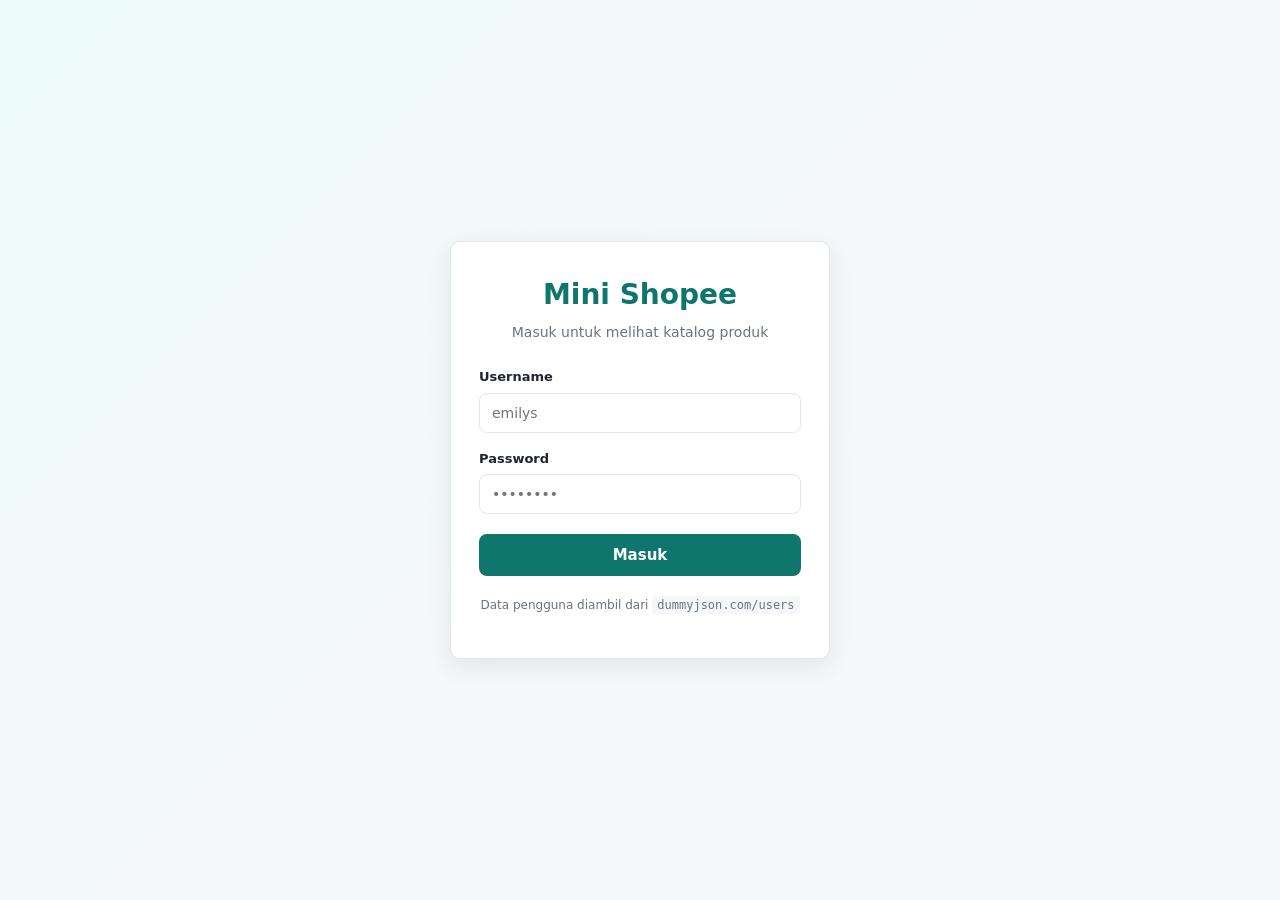
<file: index.html>
<!DOCTYPE html>
<html lang="id">
  <head>
    <meta charset="UTF-8" />
    <meta name="viewport" content="width=device-width, initial-scale=1.0" />
    <title>Katalog Produk</title>
    <link rel="stylesheet" href="./css/style.css" />

  
    <script src="./js/session.js" defer></script>
    <script src="./js/format.js" defer></script>
    <script src="./js/products.js" defer></script>
    <script src="./js/cart.js" defer></script>
  </head>

  
  <body hidden>
    <header class="navbar">
      <div class="navbar-inner">
        <span class="navbar-brand">Mini Shopee</span>

        <div class="navbar-right">
          <span id="greeting" class="navbar-greeting"></span>

         
          <button type="button" id="cart-button" class="cart-button">
            Keranjang
            <span id="cart-badge" class="cart-badge">0</span>
          </button>
          <span id="cart-total" class="cart-total"></span>

          <button type="button" id="logout-button" class="logout-button">
            Logout
          </button>

          
          <div id="cart-panel" class="cart-panel" hidden>
            <h2 class="cart-panel-title">Keranjang</h2>
            <div id="cart-items" class="cart-items"></div>
            <button type="button" id="cart-clear" class="cart-clear" hidden>
              Kosongkan keranjang
            </button>
          </div>
        </div>
      </div>
    </header>

    <main class="container">
      
      <section class="toolbar">
        <input type="search" id="search-input" placeholder="Cari produk..." />
        <select id="category-filter">
          <option value="">Semua kategori</option>
        </select>
        <select id="sort-select">
          <option value="">Urutkan...</option>
          <option value="price-asc">Harga termurah</option>
          <option value="price-desc">Harga termahal</option>
          <option value="rating-desc">Rating tertinggi</option>
        </select>
      </section>

      
      <div id="products-error" class="error-box" role="alert" hidden></div>

      
      <section id="product-grid" class="product-grid"></section>

      <button type="button" id="load-more" class="load-more" hidden>
        Load More
      </button>
    </main>

    
    <div id="product-modal" class="modal" hidden>
      <div class="modal-content" id="modal-content"></div>
    </div>
  </body>
</html>
</file>
<file: css/style.css>
/* declare variabel */
:root {
  --brand: #0f766e;
  --brand-dark: #0b5c55;
  --brand-tint: #ecfbf8;
  --brand-ring: rgba(15, 118, 110, 0.18);
  --bg: #f6f7f9;
  --surface: #ffffff;
  --text: #1f2430;
  --text-muted: #6b7280;
  --border: #e3e6ea;
  --danger: #c0392b;
  --danger-bg: #fdecea;

  --radius: 10px;
  --shadow: 0 8px 24px rgba(31, 36, 48, 0.08);
  --font: "Segoe UI", system-ui, -apple-system, Arial, sans-serif;
}

/* Bagian Ryan*/

* {
  box-sizing: border-box;
}

body {
  margin: 0;
  font-family: var(--font);
  color: var(--text);
  background-color: var(--bg);
  line-height: 1.5;
}

/* login page */
.login-body {
  min-height: 100vh;
  display: flex;
  align-items: center;
  justify-content: center;
  padding: 24px;
  background: linear-gradient(135deg, var(--brand-tint) 0%, var(--bg) 60%);
}

.login-card {
  width: 100%;
  max-width: 380px;
  background-color: var(--surface);
  border: 1px solid var(--border);
  border-radius: var(--radius);
  box-shadow: var(--shadow);
  padding: 32px 28px;
}

.login-header {
  text-align: center;
  margin-bottom: 24px;
}

.login-title {
  margin: 0 0 6px;
  font-size: 28px;
  color: var(--brand);
}

.login-subtitle {
  margin: 0;
  font-size: 14px;
  color: var(--text-muted);
}

/*  Form  */
.login-form {
  display: flex;
  flex-direction: column;
  gap: 16px;
}

.field {
  display: flex;
  flex-direction: column;
  gap: 6px;
}

.field label {
  font-size: 13px;
  font-weight: 600;
}

.field input {
  padding: 11px 12px;
  font-size: 14px;
  font-family: inherit;
  color: var(--text);
  border: 1px solid var(--border);
  border-radius: 8px;
  background-color: var(--surface);
  transition: border-color 0.15s, box-shadow 0.15s;
}

.field input:focus {
  outline: none;
  border-color: var(--brand);
  box-shadow: 0 0 0 3px var(--brand-ring);
}

/* Tombol */
.login-button {
  display: flex;
  align-items: center;
  justify-content: center;
  gap: 10px;
  margin-top: 4px;
  padding: 12px;
  font-size: 15px;
  font-weight: 600;
  font-family: inherit;
  color: #fff;
  background-color: var(--brand);
  border: none;
  border-radius: 8px;
  cursor: pointer;
  transition: background-color 0.15s;
}

.login-button:hover:not(:disabled) {
  background-color: var(--brand-dark);
}

.login-button:disabled {
  cursor: not-allowed;
  opacity: 0.7;
}

/* Spinner loading */
.spinner {
  width: 15px;
  height: 15px;
  border: 2px solid rgba(255, 255, 255, 0.4);
  border-top-color: #fff;
  border-radius: 50%;
  animation: spin 0.6s linear infinite;
}

@keyframes spin {
  to {
    transform: rotate(360deg);
  }
}

/* Kotak error  */
.error-box {
  margin-bottom: 16px;
  padding: 11px 13px;
  font-size: 13px;
  color: var(--danger);
  background-color: var(--danger-bg);
  border: 1px solid rgba(192, 57, 43, 0.25);
  border-radius: 8px;
}

.login-footer {
  margin-top: 20px;
  text-align: center;
  font-size: 12px;
  color: var(--text-muted);
}

.login-footer code {
  background-color: var(--bg);
  padding: 2px 5px;
  border-radius: 4px;
}

.navbar {
  background-color: var(--brand);
  color: #fff;
  box-shadow: var(--shadow);
}

.navbar-inner {
  max-width: 1100px;
  margin: 0 auto;
  padding: 12px 20px;
  display: flex;
  align-items: center;
  justify-content: space-between;
  gap: 16px;
  flex-wrap: wrap;
}

.navbar-brand {
  font-size: 20px;
  font-weight: 700;
}

.navbar-right {
  display: flex;
  align-items: center;
  gap: 14px;
  flex-wrap: wrap;
}

.navbar-greeting {
  font-size: 14px;
}

.cart-button,
.logout-button {
  display: inline-flex;
  align-items: center;
  gap: 7px;
  padding: 7px 13px;
  font-size: 13px;
  font-weight: 600;
  font-family: inherit;
  border-radius: 7px;
  cursor: pointer;
}

.cart-button {
  color: var(--brand);
  background-color: #fff;
  border: none;
}

.cart-badge {
  min-width: 19px;
  padding: 1px 5px;
  font-size: 11px;
  text-align: center;
  color: #fff;
  background-color: var(--brand-dark);
  border-radius: 999px;
}

.cart-total {
  font-size: 13px;
}

.logout-button {
  color: #fff;
  background-color: transparent;
  border: 1px solid rgba(255, 255, 255, 0.6);
}

.logout-button:hover {
  background-color: rgba(255, 255, 255, 0.15);
}

.container {
  max-width: 1100px;
  margin: 0 auto;
  padding: 24px 20px 48px;
}

/* Bagian Dave */

.loading-state,
.empty-state {
  grid-column: 1 / -1;
  padding: 40px 0;
  text-align: center;
  color: var(--text-muted);
  font-size: 14px;
}

.product-grid {
  display: grid;
  grid-template-columns: repeat(auto-fill, minmax(200px, 1fr));
  gap: 18px;
  margin-top: 20px;
}

.product-card {
  display: flex;
  flex-direction: column;
  background-color: var(--surface);
  border: 1px solid var(--border);
  border-radius: var(--radius);
  overflow: hidden;
  cursor: pointer;
  transition: box-shadow 0.15s, transform 0.15s;
}

.product-card:hover {
  box-shadow: var(--shadow);
  transform: translateY(-5px);
}

.product-thumb-wrap {
  position: relative;
  aspect-ratio: 1 / 1;
  background-color: var(--bg);
}

.product-thumb {
  width: 100%;
  height: 100%;
  object-fit: fill;
  display: contain;
}

.badge-discount {
  position: absolute;
  top: 8px;
  left: 8px;
  padding: 3px 7px;
  font-size: 11px;
  font-weight: 700;
  color: #fff;
  background-color: var(--brand);
  border-radius: 6px;
}

.product-body {
  display: flex;
  flex-direction: column;
  gap: 4px;
  padding: 12px;
}

.product-category {
  font-size: 11px;
  text-transform: uppercase;
  letter-spacing: 0.03em;
  color: var(--text-muted);
}

.product-title {
  margin: 0;
  font-size: 14px;
  font-weight: 600;
  line-height: 1.3;
  /* batasi 2 baris biar tinggi kartu konsisten */
  display: -webkit-box;
  -webkit-line-clamp: 2;
  -webkit-box-orient: vertical;
  overflow: hidden;
  min-height: 2.6em;
}

.product-rating {
  font-size: 12px;
  color: var(--text-muted);
}

.product-price-row {
  display: flex;
  align-items: baseline;
  gap: 8px;
  margin-top: 2px;
}

.price-current {
  font-size: 16px;
  font-weight: 700;
  color: var(--brand);
}

.price-old {
  font-size: 12px;
  color: var(--text-muted);
  text-decoration: line-through;
}

.add-to-cart-btn {
  margin-top: 8px;
  padding: 8px 10px;
  font-size: 13px;
  font-weight: 600;
  font-family: inherit;
  color: #fff;
  background-color: var(--brand);
  border: none;
  border-radius: 7px;
  cursor: pointer;
  transition: background-color 0.15s;
}

.add-to-cart-btn:hover {
  background-color: var(--brand-dark);
}

.load-more {
  display: block;
  margin: 28px auto 0;
  padding: 10px 22px;
  font-size: 14px;
  font-weight: 600;
  font-family: inherit;
  color: var(--brand);
  background-color: var(--surface);
  border: 1px solid var(--brand);
  border-radius: 8px;
  cursor: pointer;
  transition: background-color 0.15s;
}

.load-more:hover {
  background-color: var(--brand-tint);
}

/* Modal */
.modal {
  position: fixed;
  inset: 0;
  display: flex;
  align-items: center;
  justify-content: center;
  padding: 20px;
  background-color: rgba(31, 36, 48, 0.5);
  z-index: 100;
}
.modal[hidden] { display: none; }

.modal-content {
  position: relative;
  width: 100%;
  max-width: 480px;
  max-height: 85vh;
  overflow-y: auto;
  background-color: var(--surface);
  border-radius: var(--radius);
  box-shadow: var(--shadow);
  padding: 24px;
}

.modal-close {
  position: absolute;
  top: 12px;
  right: 12px;
  width: 30px;
  height: 30px;
  font-size: 18px;
  line-height: 1;
  color: var(--text-muted);
  background-color: var(--bg);
  border: none;
  border-radius: 50%;
  cursor: pointer;
}

.modal-close:hover {
  color: var(--text);
}

.modal-image {
  width: 100%;
  max-height: 220px;
  object-fit: contain;
  border-radius: 8px;
  margin-bottom: 14px;
}

.modal-title {
  margin: 0 0 4px;
  font-size: 18px;
}

.modal-brand {
  margin: 0 0 10px;
  font-size: 13px;
  color: var(--text-muted);
}

.modal-price {
  display: flex;
  align-items: baseline;
  gap: 8px;
  font-size: 18px;
  font-weight: 700;
  color: var(--brand);
}

.modal-rating {
  margin: 8px 0;
  font-size: 13px;
  color: var(--text-muted);
}

.modal-description {
  font-size: 13px;
  line-height: 1.6;
  color: var(--text);
}

.modal-add-btn {
  width: 100%;
  margin-top: 14px;
  padding: 11px;
}
/* TOOLBAR + PANEL KERANJANG */
.toolbar {
  display: flex;
  gap: 12px;
  flex-wrap: wrap;
  margin-bottom: 20px;
}

.toolbar input[type="search"] {
  flex: 1 1 240px;
  padding: 10px 12px;
  font-size: 14px;
  font-family: inherit;
  color: var(--text);
  background-color: var(--surface);
  border: 1px solid var(--border);
  border-radius: 8px;
}

.toolbar select {
  padding: 10px 12px;
  font-size: 14px;
  font-family: inherit;
  color: var(--text);
  background-color: var(--surface);
  border: 1px solid var(--border);
  border-radius: 8px;
  cursor: pointer;
}

.toolbar input[type="search"]:focus,
.toolbar select:focus {
  outline: none;
  border-color: var(--brand);
  box-shadow: 0 0 0 3px var(--brand-ring);
}

/* Panel keranjang */
.navbar-right {
  position: relative;
}

.cart-panel {
  position: absolute;
  top: calc(100% + 10px);
  right: 0;
  z-index: 20;
  width: 340px;
  max-height: 60vh;
  overflow-y: auto;
  padding: 16px;
  color: var(--text);
  background-color: var(--surface);
  border: 1px solid var(--border);
  border-radius: var(--radius);
  box-shadow: 0 12px 32px rgba(31, 36, 48, 0.18);
}

.cart-panel[hidden] {
  display: none;
}

.cart-panel-title {
  margin: 0 0 12px;
  font-size: 16px;
}

.cart-empty {
  margin: 0;
  font-size: 13px;
  color: var(--text-muted);
}

.cart-row {
  display: flex;
  align-items: center;
  gap: 10px;
  padding: 10px 0;
  border-top: 1px solid var(--border);
}

.cart-row-thumb {
  width: 42px;
  height: 42px;
  object-fit: cover;
  background-color: var(--bg);
  border-radius: 6px;
}

.cart-row-info {
  display: flex;
  flex-direction: column;
  gap: 2px;
  flex: 1;
  min-width: 0;
}

.cart-row-title {
  font-size: 13px;
  font-weight: 600;
  overflow: hidden;
  text-overflow: ellipsis;
  white-space: nowrap;
}

.cart-row-price {
  font-size: 12px;
  color: var(--text-muted);
}

.cart-row-actions {
  display: flex;
  align-items: center;
  gap: 4px;
}

.qty-btn {
  width: 24px;
  height: 24px;
  font-size: 13px;
  font-family: inherit;
  line-height: 1;
  color: var(--text);
  background-color: var(--bg);
  border: 1px solid var(--border);
  border-radius: 5px;
  cursor: pointer;
}

.qty-btn:hover {
  border-color: var(--brand);
  color: var(--brand);
}

.qty-value {
  min-width: 18px;
  font-size: 13px;
  text-align: center;
}

.remove-btn:hover {
  color: #fff;
  background-color: var(--danger);
  border-color: var(--danger);
}

.cart-clear {
  width: 100%;
  margin-top: 14px;
  padding: 9px;
  font-size: 13px;
  font-family: inherit;
  color: var(--danger);
  background-color: var(--danger-bg);
  border: 1px solid rgba(192, 57, 43, 0.25);
  border-radius: 7px;
  cursor: pointer;
}

.cart-clear:hover {
  color: #fff;
  background-color: var(--danger);
}
</file>
